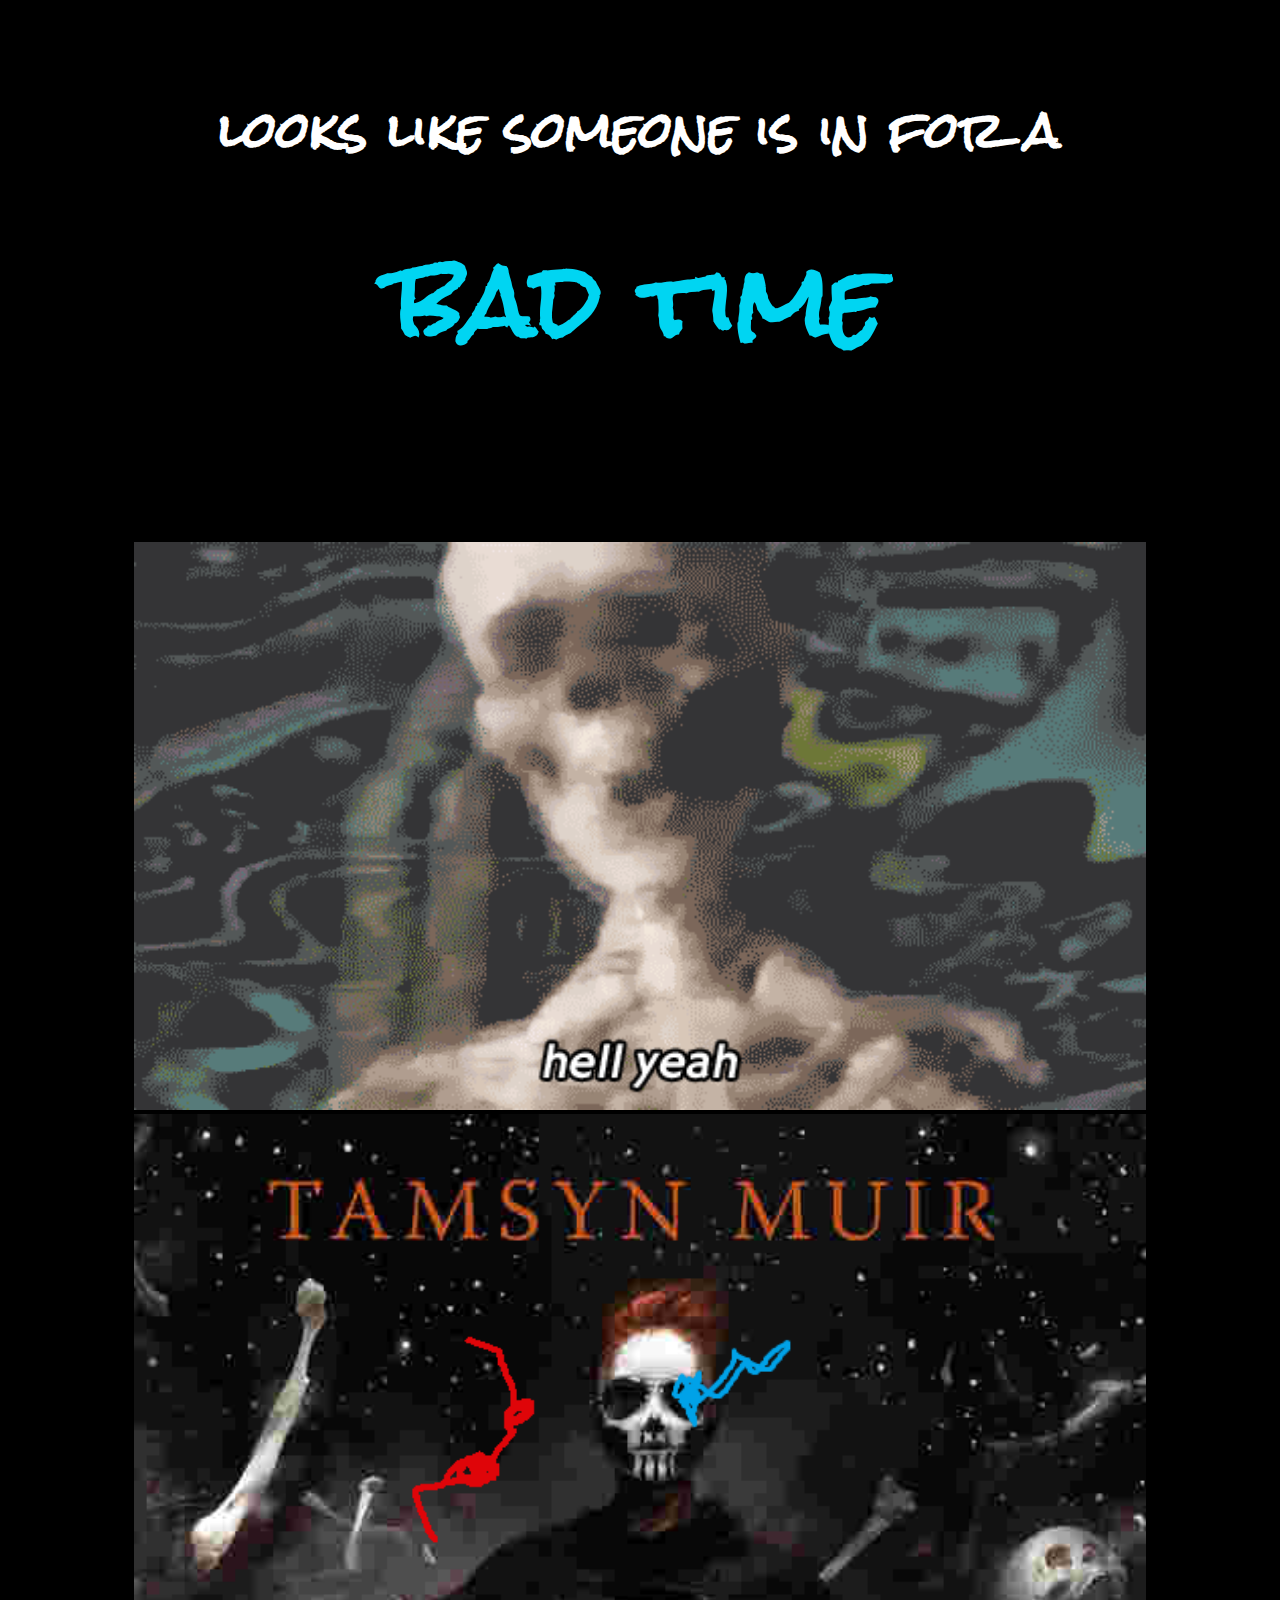
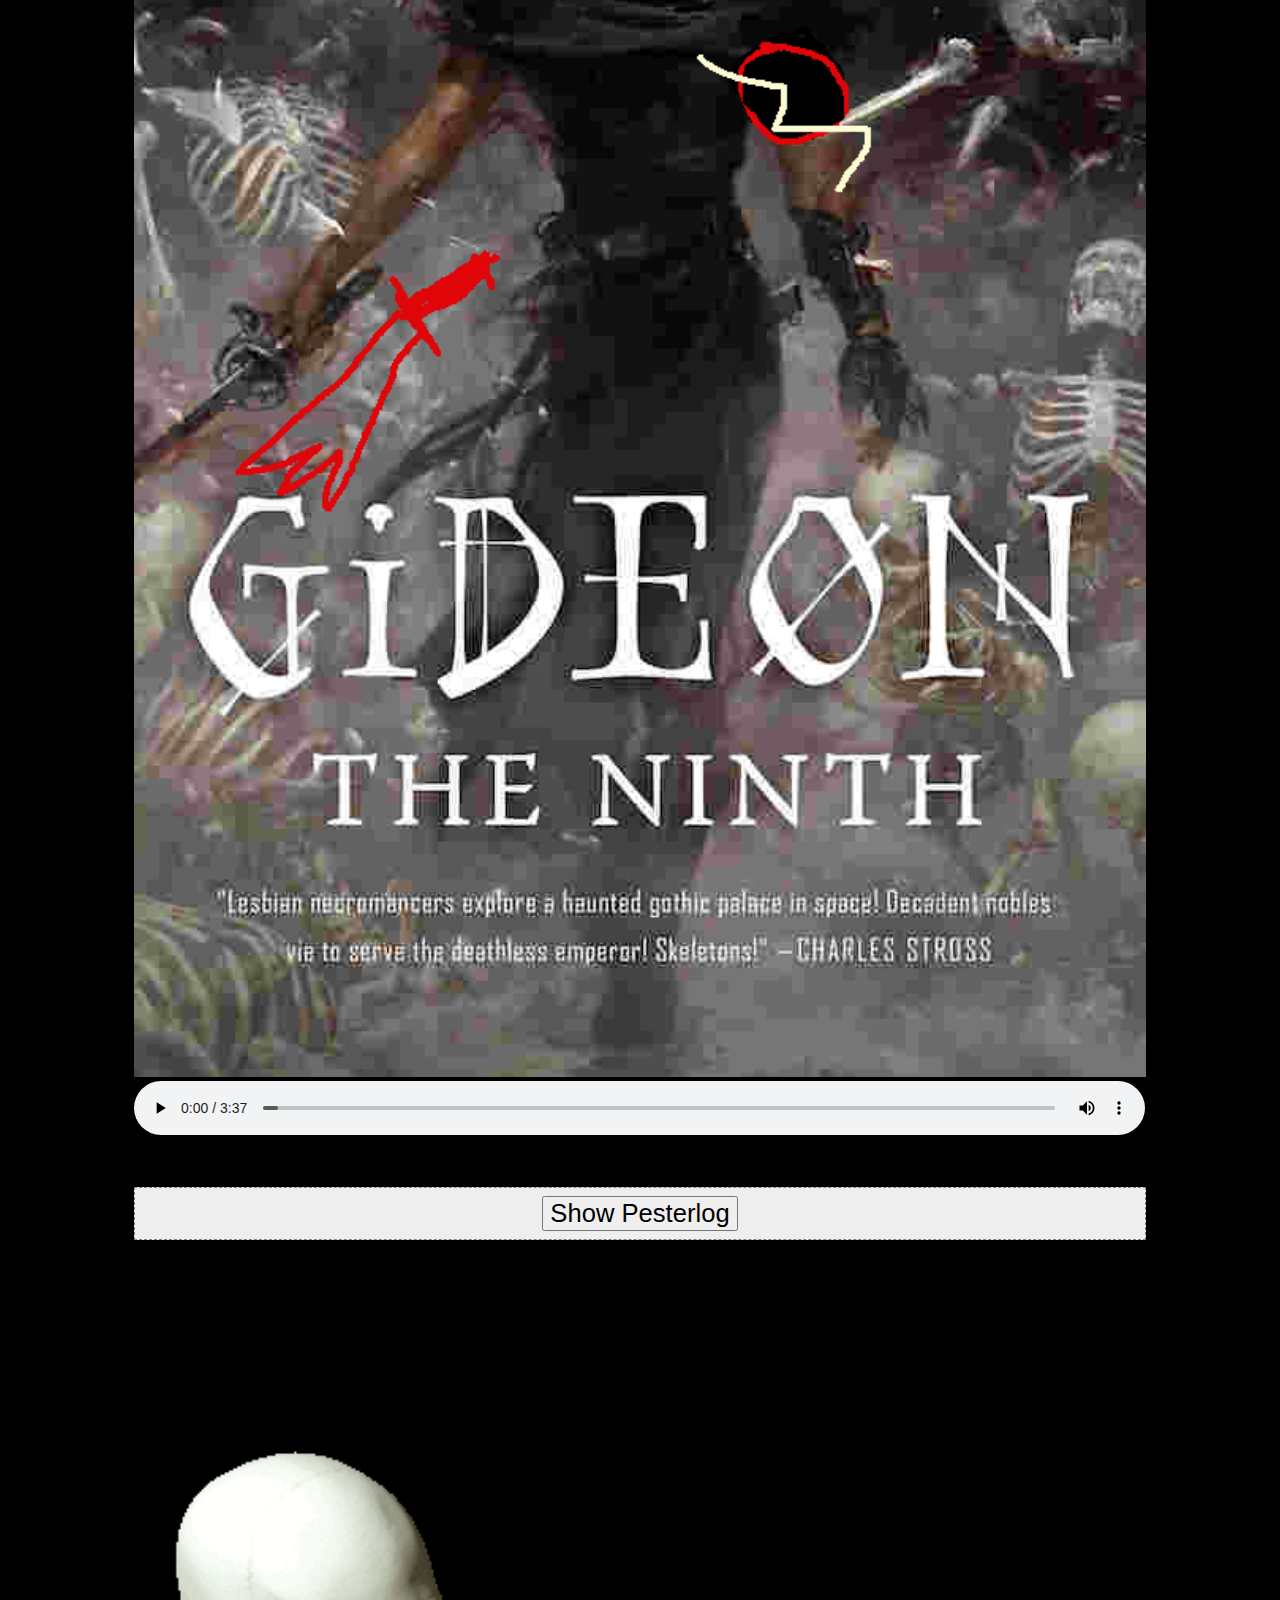
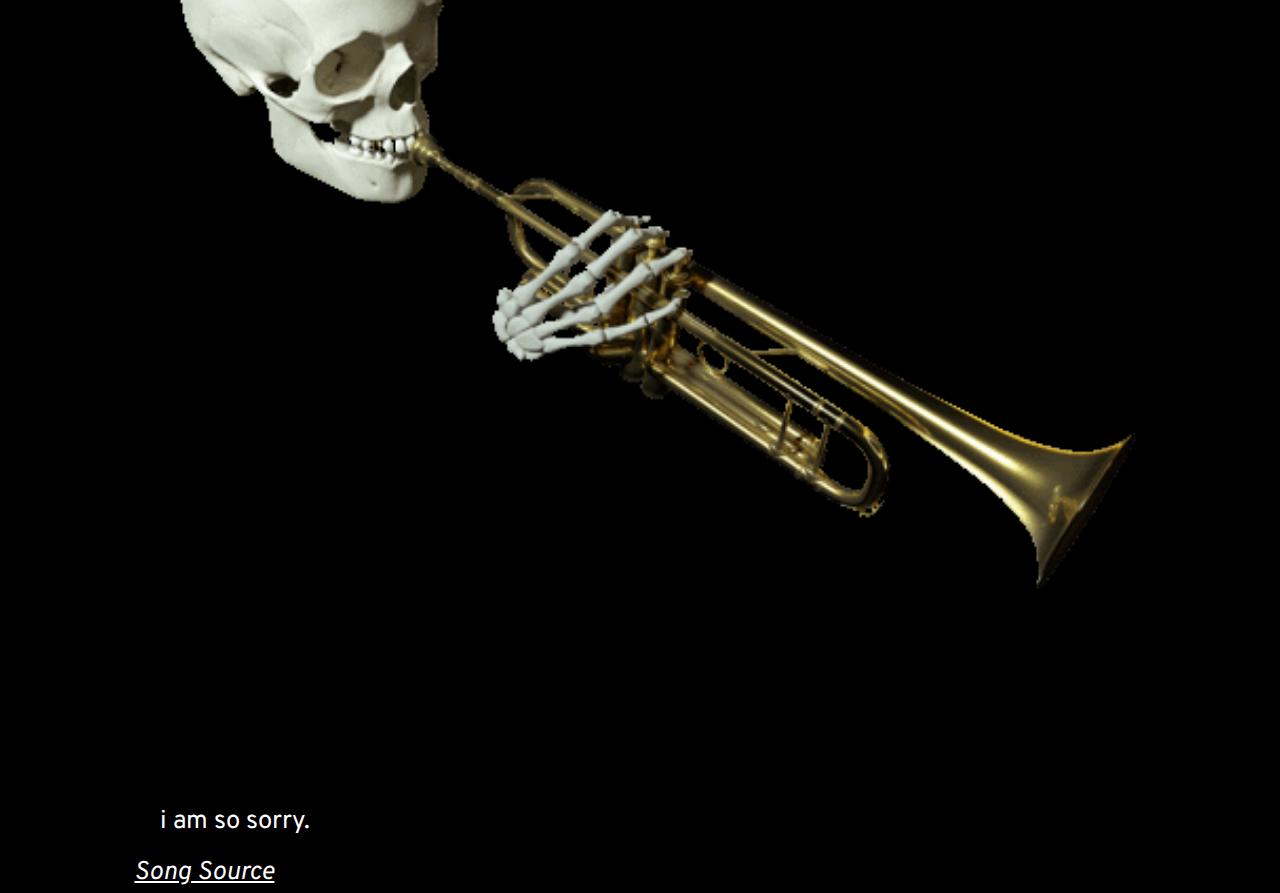
<file: badtime.html>
<!DOCTYPE html>
<html lang="en">
  <head>
    <meta charset="utf-8" />
    <title>The Ninth Tomb</title>
    <meta name="viewport" content="width=device-width, initial-scale=1.0" />
    <link href="./css/bad-time.css" rel="stylesheet" />
  </head>
  <body>
    <main>
        
      <section>
        <h2>looks like someone is in for a</h2>
        <h1 class="bad-time">bad time</h1>
      </section>
      <section>
        
      </section>
      <section>
        <img src="img/Shitpost/hellyeah.gif" alt="Hell Yeah!" />
        <img
          src="img/Shitpost/dave is this you.png"
          alt="Gideon the Ninth Tomb"
        />
        <media>
          <audio controls autoplay loop id="sans-music">
            <source src="./media/Lou Bega - Mambolovania.mp3" type="audio/mpeg" autoplay />
          </audio>
        </media>
          <div class="pester">
            <input type="button" id="pester-button" value="Show Pesterlog" />
            <blockquote id="pesterlog" class=" hidden">
              <p class="black">
                -- gallowsCalibrator <span class="terezi">[GC]</span> began
                pestering tittyAnthusiast <span class="gideon">[TA]</span> at
                16:13 --
              </p>
              <p class="terezi">GC: D4V3 D4V3</p>
              <p class="terezi">GC: 1S TH1S YOU</p>
              <p class="gideon">TA: what the fuck is going on</p>
              <p class="terezi">GC: PFF4H4H4H4H4H4</p>
              <p class="scratch">
                WW: None of us are free from homestuck's sin.
              </p>
            </blockquote>
          </div>
        </media>
      </section>
      <section>
        <img src="img/Shitpost/skelebons.gif" alt="Skelebones" />
      </section>
      <section class="apologies">
        <p class="sin">i am so sorry.</p>
        <a href="https://www.youtube.com/watch?v=-_xpK41qLQk">Song Source</a>
      </section>
    </main>
    <script src="js/bad-time.js"></script>
  </body>
</html>
</file>
<file: css/bad-time.css>
@import url(./web.css);
blockquote#pesterlog,.dave,.john,.rose,.jade,.dirk,.davesprite,.roxy,.jaspersprite,.jake,.jadesprite,.jane,.nannasprite,.uu,.UU,.scratch,.aradia,.sollux,.karkat,.nepeta,.kanaya,.terezi,.vriska,.equius,.gamzee,.eridan,.feferi,.gideon {
    font-family: courier, monospace;
    font-size: 2rem;
    font-weight: 700;
    
}

#pesterlog p {
    margin: 1rem 0;
    font-size: 70%;
    text-indent: 0;
    word-break: normal;
}
#pesterlog p.terezi{
    word-break: break-all;
}
p#log{
    font-size: 50%;
}
p#log span{
    font-size: 100%;
}




.hidden{
    display: none;
}

.dave{color:#e00707;}
.john{color:#0715cd;}
.rose{color:#b536da;}
.jade{color:#4ac925;}

.dirk,.davesprite{color:#f2a400;}
.roxy{color:#ff6ff2;}
.jaspersprite{color:#f141ef;}
.jake,.jadesprite{color:#1f9400;}
.jane,.nannasprite{color:#00d5f2;}

.UU{color:#929292;}
.uu{color:#323232;}
.scratch{color:#eee;}
.black{color:#000;}

.aradia{color:#a10000;}
.tavros{color:#a15000;}
.sollux{color:#a1a100;}
.karkat{color:#626262;}
.nepeta{color:#416600;}
.kanaya{color:#008141;}
.terezi{color:#008282;}
.vriska{color:#005682;}
.equius{color:#000056;}
.gamzee{color:#2b0057;}
.eridan{color:#6a006a;}
.feferi{color:#77003c;}
.gideon{color: #eb7d5c;}

#pester-button{
    font-size: 1.6rem;
    width: fit-content;
    align-self: center;
}

main {
    display: flex;
    flex-direction: column;
    justify-content: center;
}

.pester{
    margin-top: 3rem !important;
    display: flex;
    flex-direction: column;
    align-items: center;
    width: 90%;
    margin: auto;
    width:100%;
    border:1px dashed gray;
    background:#eee;
    line-height:1em; 
    margin: 0;
    padding: 0.5rem;
}

blockquote{
    margin:0;
}

.bad-time{
    color: #00d5f2;
    -webkit-animation: vibrate-3 0.5s linear infinite both;
    animation: vibrate-3 0.5s linear infinite both;
}

h1{
    font-size: 6rem;
    margin: 0;
    text-align: center;
}
h2{
    font-size: 3rem;
    margin: 0;
    text-align: center;
}


audio{
    width: 100%;
}


/* ----------------------------------------------
 * Generated by Animista on 2022-5-27 19:4:44
 * Licensed under FreeBSD License.
 * See http://animista.net/license for more info. 
 * w: http://animista.net, t: @cssanimista
 * ---------------------------------------------- */

/**
 * ----------------------------------------
 * animation vibrate-3
 * ----------------------------------------
 */
 @-webkit-keyframes vibrate-3 {
    0% {
      -webkit-transform: translate(0);
              transform: translate(0);
    }
    10% {
      -webkit-transform: translate(-5px, -5px);
              transform: translate(-5px, -5px);
    }
    20% {
      -webkit-transform: translate(5px, -5px);
              transform: translate(5px, -5px);
    }
    30% {
      -webkit-transform: translate(-5px, 5px);
              transform: translate(-5px, 5px);
    }
    40% {
      -webkit-transform: translate(5px, 5px);
              transform: translate(5px, 5px);
    }
    50% {
      -webkit-transform: translate(-5px, -5px);
              transform: translate(-5px, -5px);
    }
    60% {
      -webkit-transform: translate(5px, -5px);
              transform: translate(5px, -5px);
    }
    70% {
      -webkit-transform: translate(-5px, 5px);
              transform: translate(-5px, 5px);
    }
    80% {
      -webkit-transform: translate(-5px, -5px);
              transform: translate(-5px, -5px);
    }
    90% {
      -webkit-transform: translate(5px, -5px);
              transform: translate(5px, -5px);
    }
    100% {
      -webkit-transform: translate(0);
              transform: translate(0);
    }
  }
  @keyframes vibrate-3 {
    0% {
      -webkit-transform: translate(0);
              transform: translate(0);
    }
    10% {
      -webkit-transform: translate(-5px, -5px);
              transform: translate(-5px, -5px);
    }
    20% {
      -webkit-transform: translate(5px, -5px);
              transform: translate(5px, -5px);
    }
    30% {
      -webkit-transform: translate(-5px, 5px);
              transform: translate(-5px, 5px);
    }
    40% {
      -webkit-transform: translate(5px, 5px);
              transform: translate(5px, 5px);
    }
    50% {
      -webkit-transform: translate(-5px, -5px);
              transform: translate(-5px, -5px);
    }
    60% {
      -webkit-transform: translate(5px, -5px);
              transform: translate(5px, -5px);
    }
    70% {
      -webkit-transform: translate(-5px, 5px);
              transform: translate(-5px, 5px);
    }
    80% {
      -webkit-transform: translate(-5px, -5px);
              transform: translate(-5px, -5px);
    }
    90% {
      -webkit-transform: translate(5px, -5px);
              transform: translate(5px, -5px);
    }
    100% {
      -webkit-transform: translate(0);
              transform: translate(0);
    }
  }
</file>
